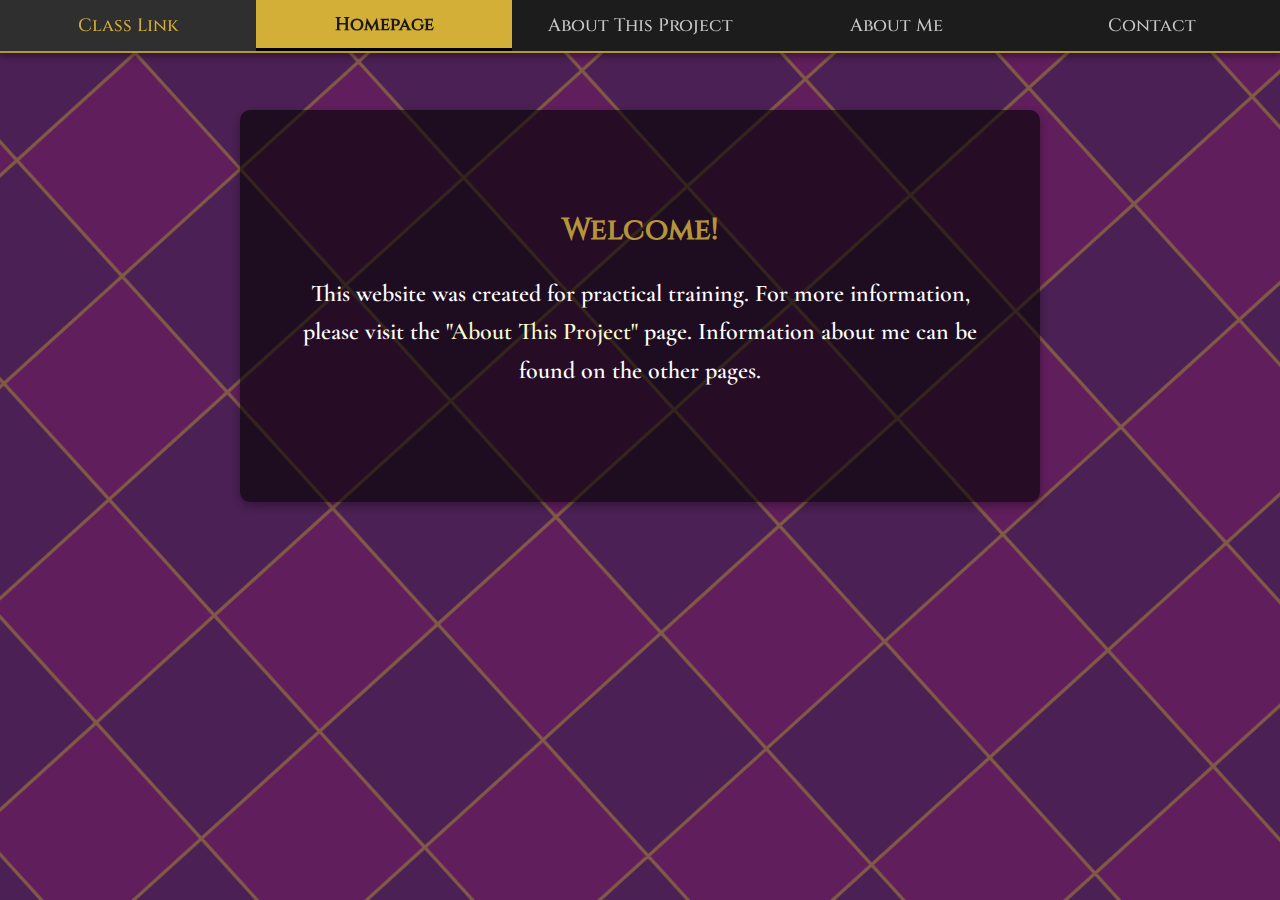
<file: index.html>
<!DOCTYPE html>
<html lang="de">
<head>
  <meta charset="UTF-8">
  <meta name="viewport" content="width=device-width, initial-scale=1.0">
  <title>Homepage</title>
    <link id="theme-link" rel="stylesheet" href="style.css">

</head>
<body>
<main class="card">
  <h2>Welcome!</h2>
    <p>This website was created for practical training. For more information, please visit the <a href="uberprojekt.html" style="text-decoration: none; color: lightgoldenrodyellow">"About This Project"</a> page. Information about me can be found on the other pages.</p>
</main>
<header>
   <nav>
    <a href="../index.html" class="nav-item">Class Link</a>
    <a href="index.html" class="active nav-item">Homepage</a>
    <a href="aboutthisproject.html" class="nav-item">About This Project</a>
    <a href="aboutme.html" class="nav-item">About Me</a>
    <a href="contact.html" class="nav-item">Contact</a>
   </nav>
</header>
</body>
</html>
</file>
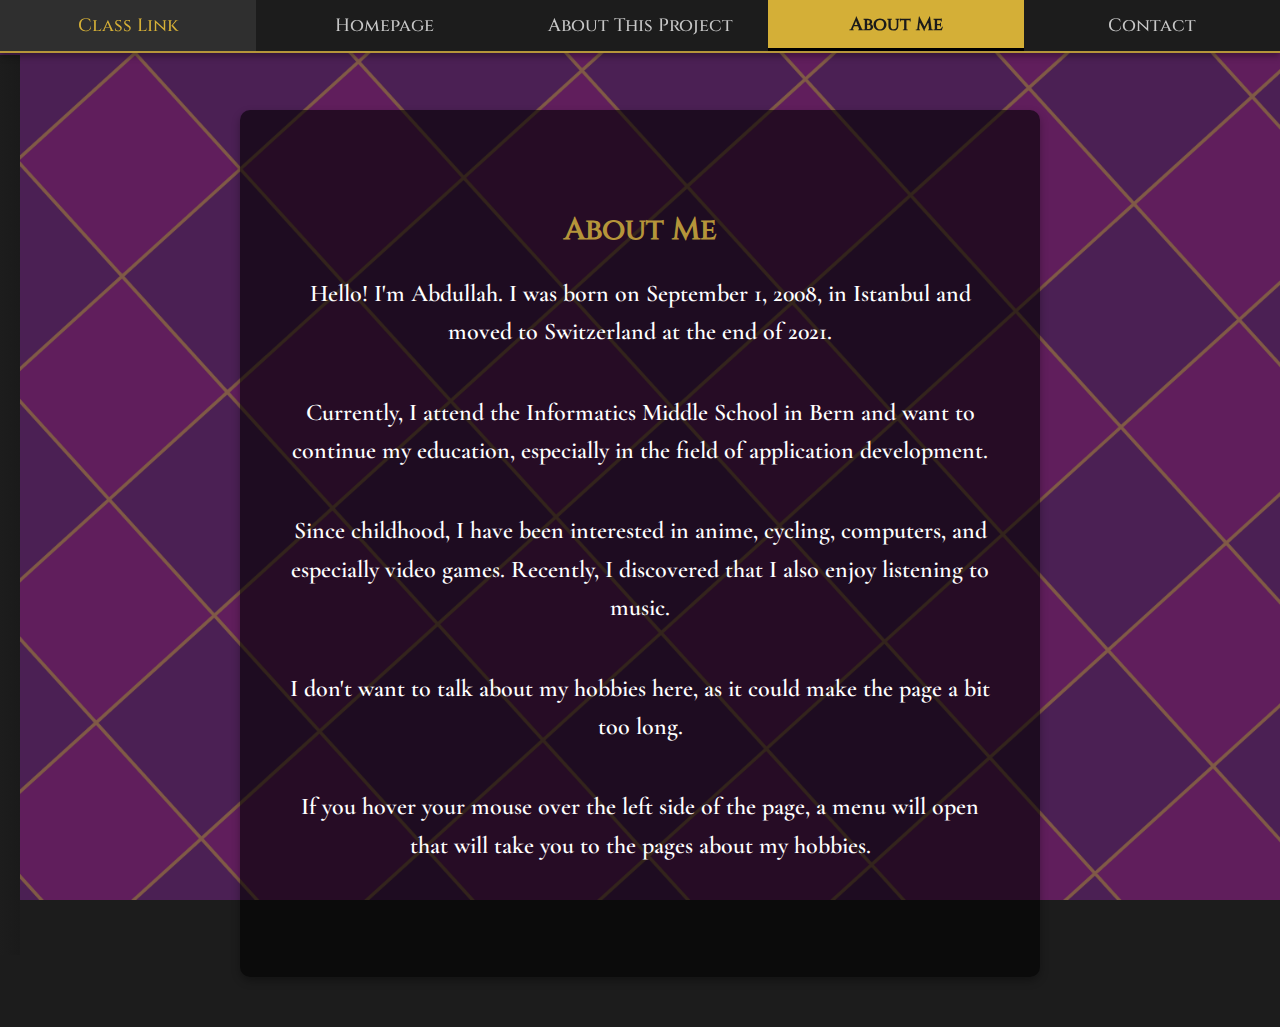
<file: aboutme.html>
<!DOCTYPE html>
<html lang="en">
<head>
    <meta charset="UTF-8">
    <meta name="viewport" content="width=device-width, initial-scale=1.0">
    <title>About Me</title>
    <link rel="stylesheet" href="style.css">
</head>
<body>

  <main class="card">
  <h2>About Me</h2>
    <p>Hello! I'm Abdullah. I was born on September 1, 2008, in Istanbul and moved to Switzerland at the end of 2021.</p>
      <br>
    <p>Currently, I attend the Informatics Middle School in Bern and want to continue my education, especially in the field of application development.</p>
      <br>
    <p>Since childhood, I have been interested in anime, cycling, computers, and especially video games. Recently, I discovered that I also enjoy listening to music.</p>
      <br>
    <p>I don't want to talk about my hobbies here, as it could make the page a bit too long.</p>
      <br>
    <p>If you hover your mouse over the left side of the page, a menu will open that will take you to the pages about my hobbies.</p>
</main>

   <nav>
    <a href="../index.html" class="nav-item">Class Link</a>
    <a href="index.html" class="nav-item">Homepage</a>
    <a href="aboutthisproject.html" class="nav-item">About This Project</a>
    <a href="aboutme.html" class="active nav-item">About Me</a>
    <a href="contact.html" class="nav-item">Contact</a>
   </nav>



    <div class="sidebar">
    <a href="um/anime.html">Anime</a>
    <a href="um/photos.html">Photos</a>
    <a href="um/tvserie.html">TV-Series</a>
    <a href="um/videospiele.html">Video Games</a>
  </div>

</body>
</html>
</file>
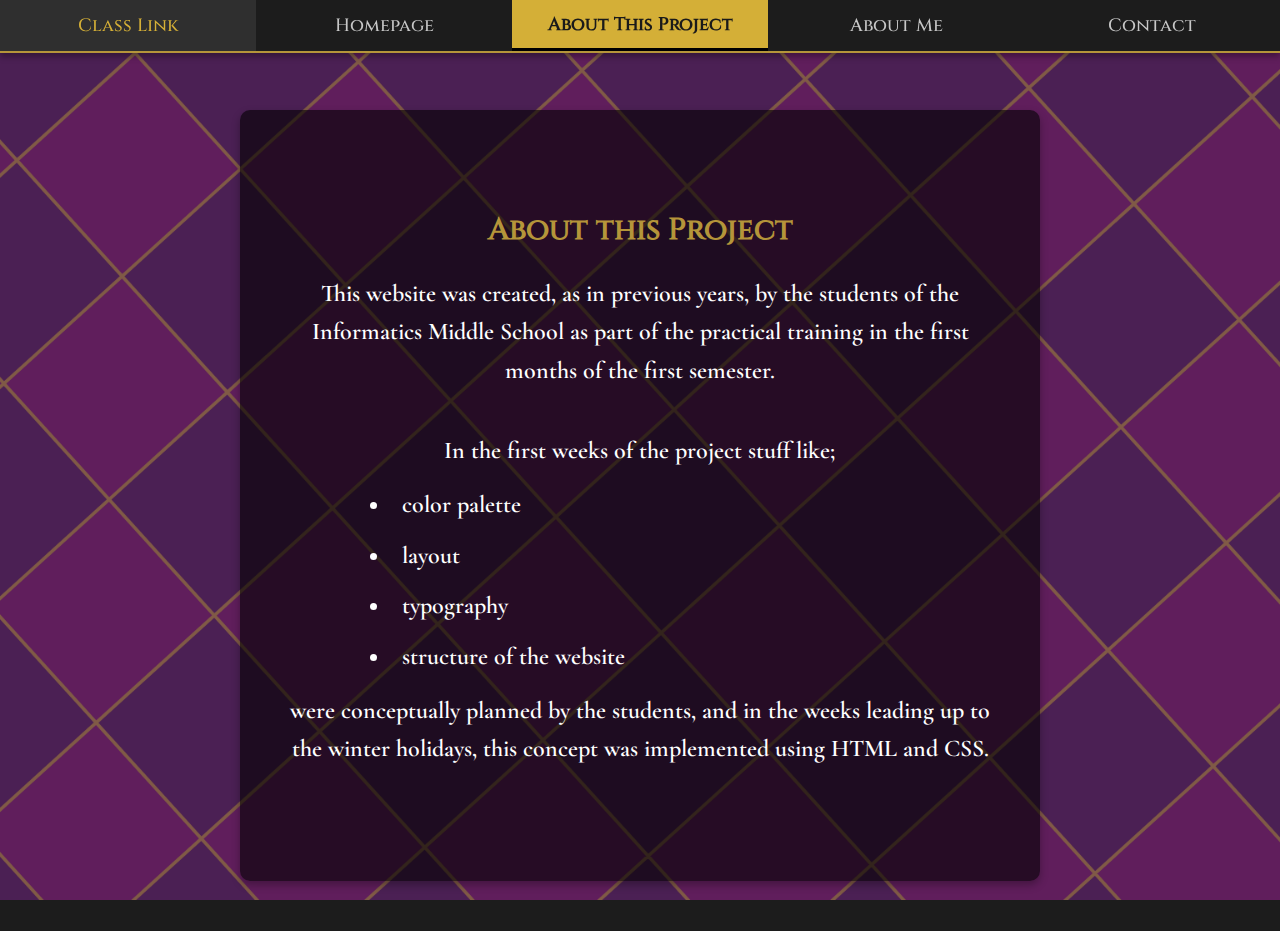
<file: aboutthisproject.html>
<!DOCTYPE html>
<html lang="en">
<head>
    <meta charset="UTF-8">
    <meta name="viewport" content="width=device-width, initial-scale=1.0">
    <title>About This Project</title>
    <link id="theme-link" rel="stylesheet" href="style.css">
</head>
<body>

   <main class="card">
    <h2>About this Project</h2>
    <p>This website was created, as in previous years, by the students of the Informatics Middle School as part of the practical training in the first months of the first semester.
    </p>
    <br>
    <p>In the first weeks of the project stuff like;
      <ul class="cm">
        <li>color palette</li>
        <li>layout</li>
        <li>typography</li>
        <li>structure of the website</li>
      </ul> 
      <p>were conceptually planned by the students, and in the weeks leading up to the winter holidays, this concept was implemented using HTML and CSS.</p>
   </main>

   <nav>
    <a href="../index.html" class="nav-item">Class Link</a>
    <a href="index.html" class="nav-item ">Homepage</a>
    <a href="aboutthisproject.html" class="active nav-item ">About This Project</a>
    <a href="aboutme.html" class="nav-item ">About Me</a>
    <a href="contact.html" class="nav-item ">Contact</a>
  </nav>

</body>
</html>
</file>
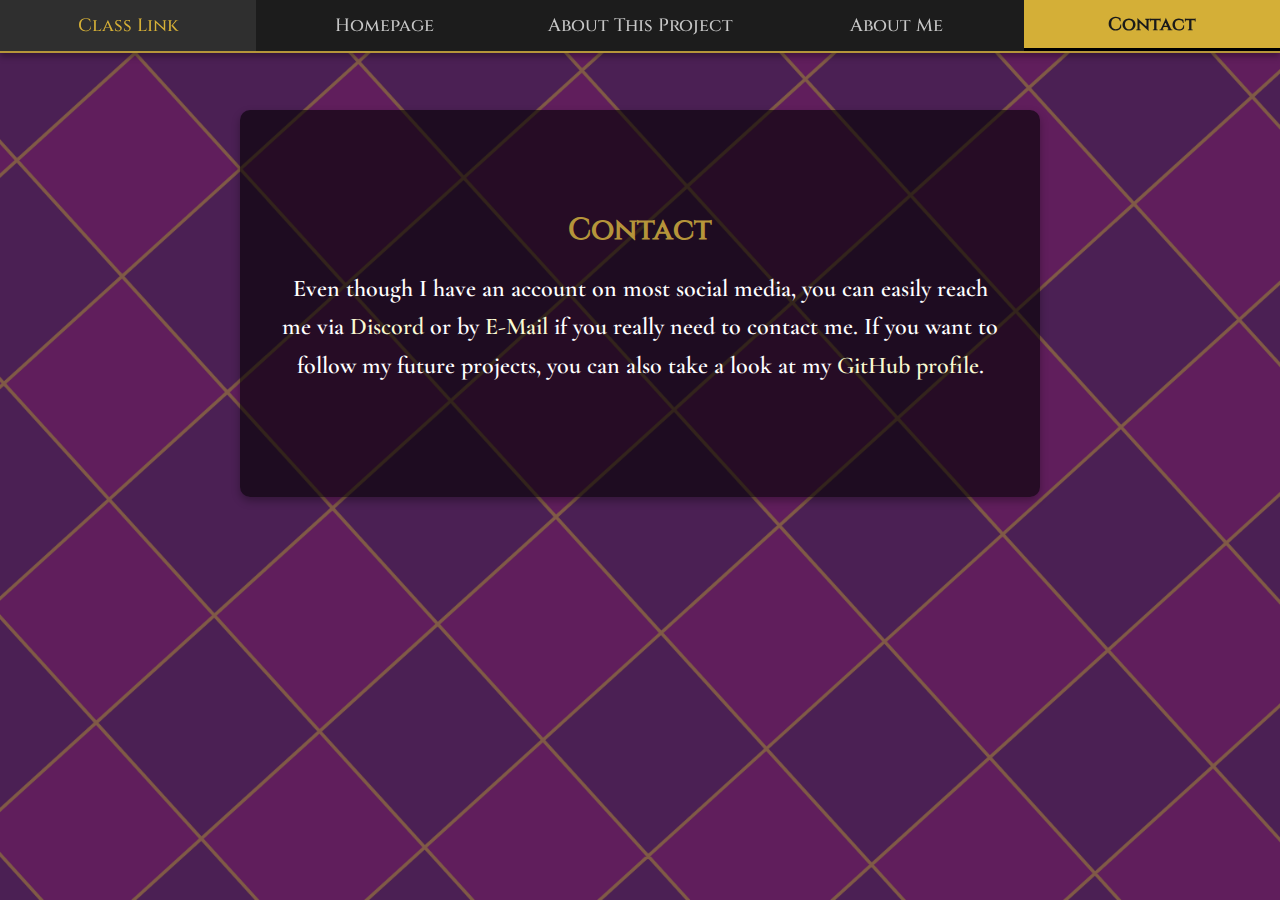
<file: contact.html>
<!DOCTYPE html>
<html lang="en">
<head>
    <meta charset="UTF-8">
    <meta name="viewport" content="width=device-width, initial-scale=1.0">
    <title>Contact</title>
    <link id="theme-link" rel="stylesheet" href="style.css">
</head>
<body>
    <main class="card">
     <h1>Contact</h1>
     <p>Even though I have an account on most social media, you can easily reach me via <a href="https://discord.gg/ba6VRYWA3Y" style="color: lightgoldenrodyellow; text-decoration: none;" target="_blank">Discord</a> or by <a href="mailto:sakar-abdullah@hotmail.com" style="color: lightgoldenrodyellow; text-decoration: none;">E-Mail</a> if you really need to contact me. If you want to follow my future projects, you can also take a look at my <a href="https://github.com/quxih" style="color: lightgoldenrodyellow; text-decoration: none;" target="_blank">GitHub profile</a>.</p>
    </main>
  
   <nav>
    <a href="../index.html" class="nav-item">Class Link</a>
    <a href="index.html" class="nav-item">Homepage</a>
    <a href="aboutthisproject.html" class="nav-item">About This Project</a>
    <a href="aboutme.html" class="nav-item">About Me</a>
    <a href="contact.html" class="active nav-item">Contact</a>
   </nav>

</body>
</html>
</file>
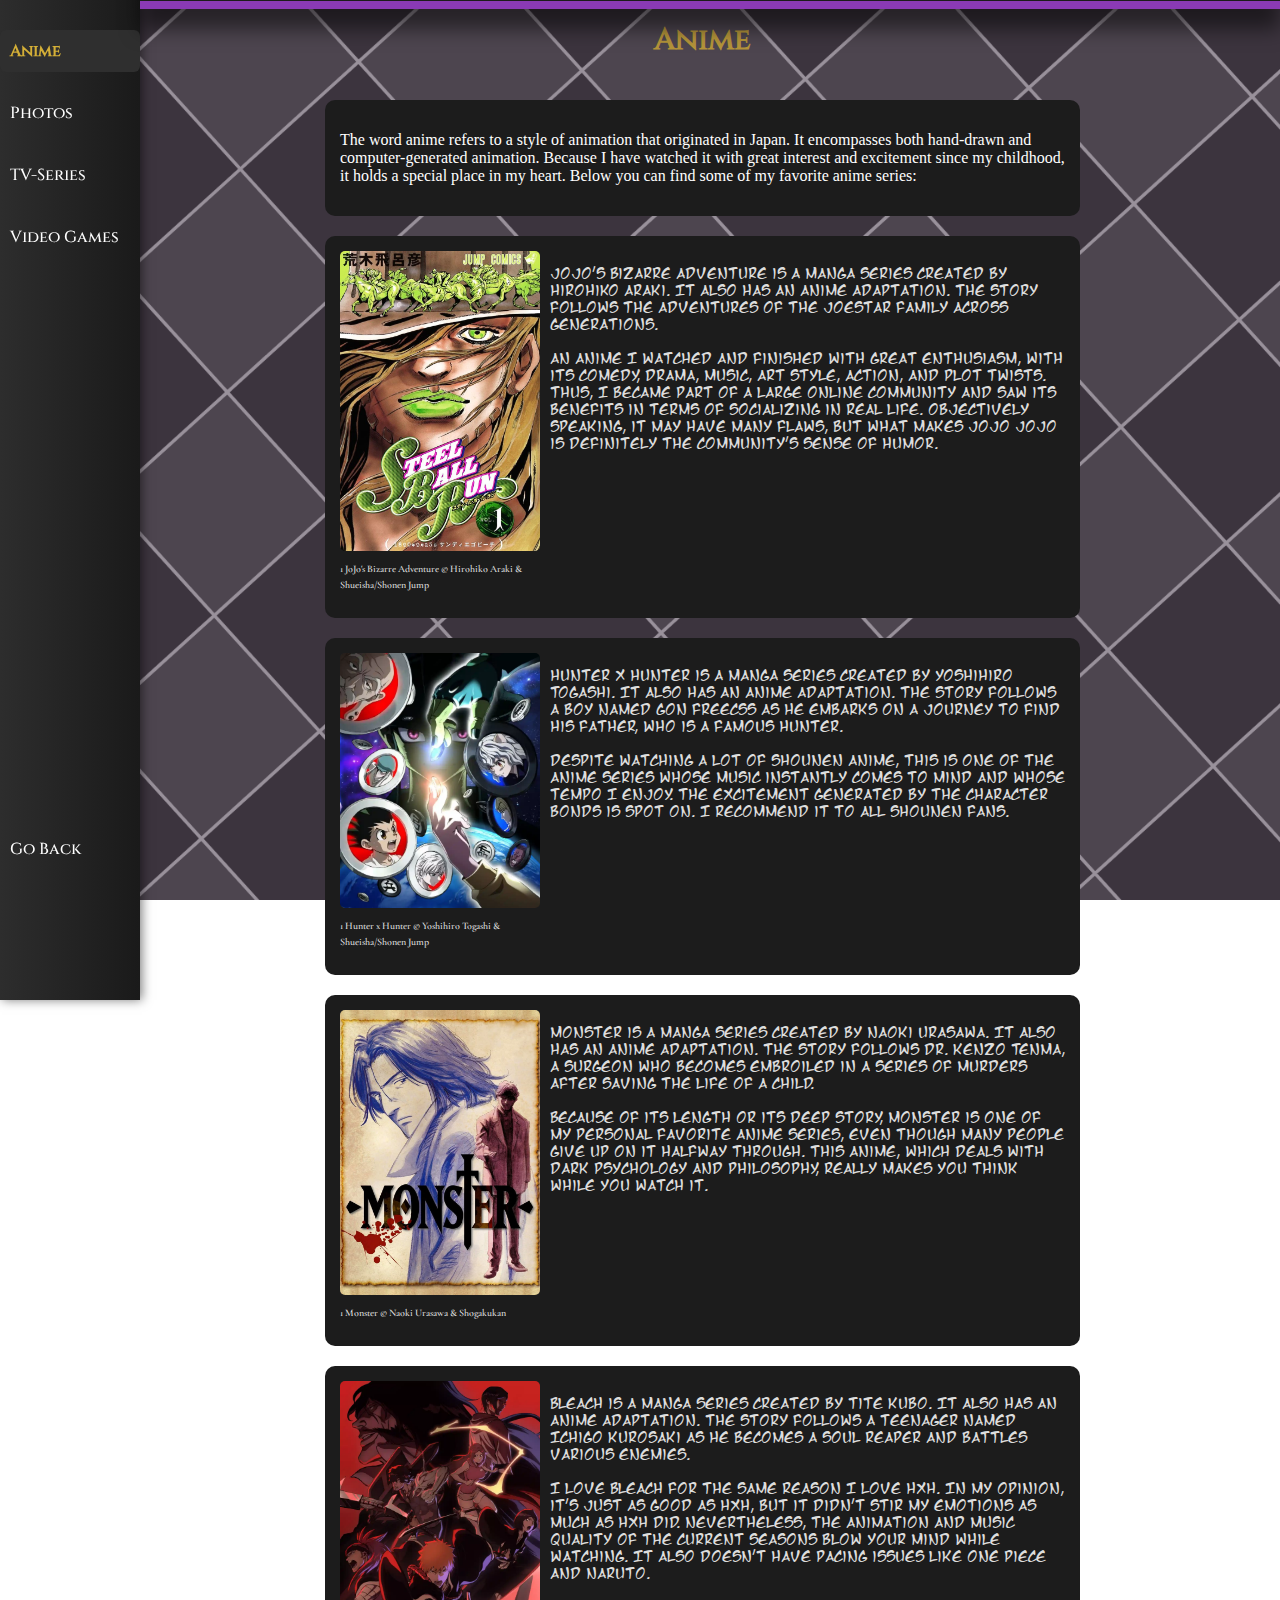
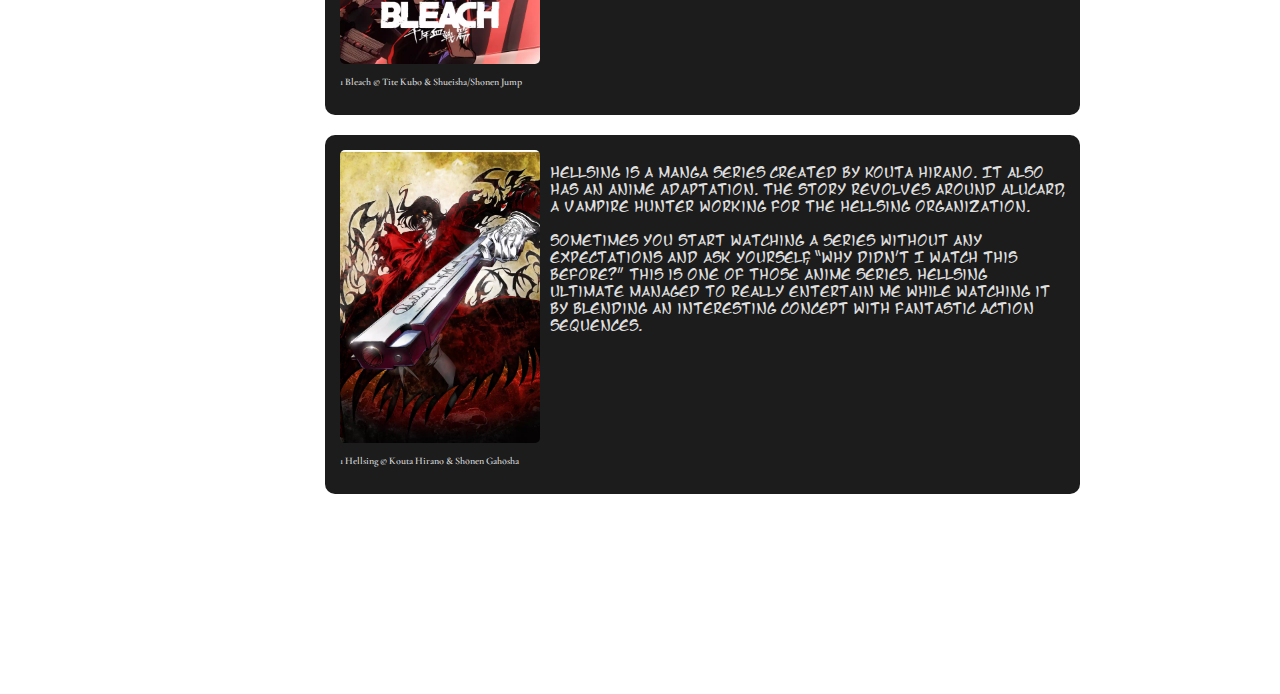
<file: um/anime.html>
<!DOCTYPE html>
<html lang="en">
<head>
  <meta charset="UTF-8">
  <meta name="viewport" content="width=device-width, initial-scale=1.0">
  <title>Anime</title>
  <link rel="stylesheet" href="styleum.css">
    <style>
      body {
        background-image: url('kgbg2.png');
        background-size: cover;
        background-position: center;
        background-repeat: no-repeat;
        background-attachment: fixed;
      }
    </style>
</head>
<body>

  <div class="navbar">
    <a href="anime.html"  class="active" >Anime</a>
    <a href="photos.html">Photos</a>
    <a href="tvserie.html">TV-Series</a>
    <a href="videospiele.html">Video Games</a>
    <a href="../aboutme.html" class="zuruck">Go Back</a>
  </div>

  <div class="top-navbar">
    <a href="klasselink" >Class Link</a>
    <a href="../index.html">Homepage</a>
    <a href="../aboutthisproject.html">About This Project</a>
    <a href="../aboutme.html">About Me</a>
    <a href="../contact.html">Contact</a>
  </div>

 <div class="content">
  
    <h1>Anime</h1>
    
    <div class="item">
    <p>The word anime refers to a style of animation that originated in Japan. It encompasses both hand-drawn and computer-generated animation. Because I have watched it with great interest and excitement since my childhood, it holds a special place in my heart. Below you can find some of my favorite anime series:</p>
    </div>
 
    <div class="item anime">
    <div class="imagebox">
    <img class="image" src="pics/anime/sbr.png" alt="JoJo's Bizarre Adventure" style="width:200px; height: 300px; max-width:400px;">
    <p class="quelle"> 1  JoJo's Bizarre Adventure © Hirohiko Araki & Shueisha/Shonen Jump</p>
    </div>

    <p> JoJo's Bizarre Adventure is a manga series created by Hirohiko Araki. It also has an anime adaptation. The story follows the adventures of the Joestar family across generations. <br> <br> An anime I watched and finished with great enthusiasm, with its comedy, drama, music, art style, action, and plot twists. Thus, I became part of a large online community and saw its benefits in terms of socializing in real life. Objectively speaking, it may have many flaws, but what makes JoJo JoJo is definitely the community's sense of humor.</p>
  </div>
  
    <div class="item anime">
     <div class="imagebox">
    <img class="image" src="pics/anime/hxhca.webp" alt="Hunter x Hunter" style="width:200px; max-width:400px;">
    <p class="quelle"> 1  Hunter x Hunter © Yoshihiro Togashi & Shueisha/Shonen Jump</p>
    </div> 
    <p> Hunter x Hunter is a manga series created by Yoshihiro Togashi. It also has an anime adaptation. The story follows a boy named Gon Freecss as he embarks on a journey to find his father, who is a famous Hunter. <br><br> Despite watching a lot of shounen anime, this is one of the anime series whose music instantly comes to mind and whose tempo I enjoy. The excitement generated by the character bonds is spot on. I recommend it to all shounen fans.</p>
  </div>

    <div class="item anime">
     <div class="imagebox">
    <img class="image" src="pics/anime/monster.png" alt="Monster" style="width:200px; max-width:400px;">
    <p class="quelle"> 1  Monster © Naoki Urasawa & Shogakukan</p>
    </div> 
    <p> Monster is a manga series created by Naoki Urasawa. It also has an anime adaptation. The story follows Dr. Kenzo Tenma, a surgeon who becomes embroiled in a series of murders after saving the life of a child. <br><br> Because of its length or its deep story, Monster is one of my personal favorite anime series, even though many people give up on it halfway through. This anime, which deals with dark psychology and philosophy, really makes you think while you watch it.</p>
  </div>

    <div class="item anime">
     <div class="imagebox">
    <img class="image" src="pics/anime/bleach.webp" alt="Bleach" style="width:200px; max-width:400px;">
    <p class="quelle"> 1  Bleach © Tite Kubo & Shueisha/Shonen Jump</p>
    </div> 
    <p> Bleach is a manga series created by Tite Kubo. It also has an anime adaptation. The story follows a teenager named Ichigo Kurosaki as he becomes a Soul Reaper and battles various enemies. <br><br> I love Bleach for the same reason I love HxH. In my opinion, it's just as good as HxH, but it didn't stir my emotions as much as HxH did. Nevertheless, the animation and music quality of the current seasons blow your mind while watching. It also doesn't have pacing issues like One Piece and Naruto.</p>
  </div>

    <div class="item anime">
     <div class="imagebox">
    <img class="image" src="pics/anime/hellsing.webp" alt="Hellsing" style="width:200px; max-width:400px;">
    <p class="quelle"> 1  Hellsing © Kouta Hirano & Shōnen Gahōsha</p>
    </div> 
    <p> Hellsing is a manga series created by Kouta Hirano. It also has an anime adaptation. The story revolves around Alucard, a vampire hunter working for the Hellsing Organization. <br><br> Sometimes you start watching a series without any expectations and ask yourself, “Why didn't I watch this before?” This is one of those anime series. Hellsing Ultimate managed to really entertain me while watching it by blending an interesting concept with fantastic action sequences. </p>
  </div>

 </div>
</div>

</body>
</html>
</file>
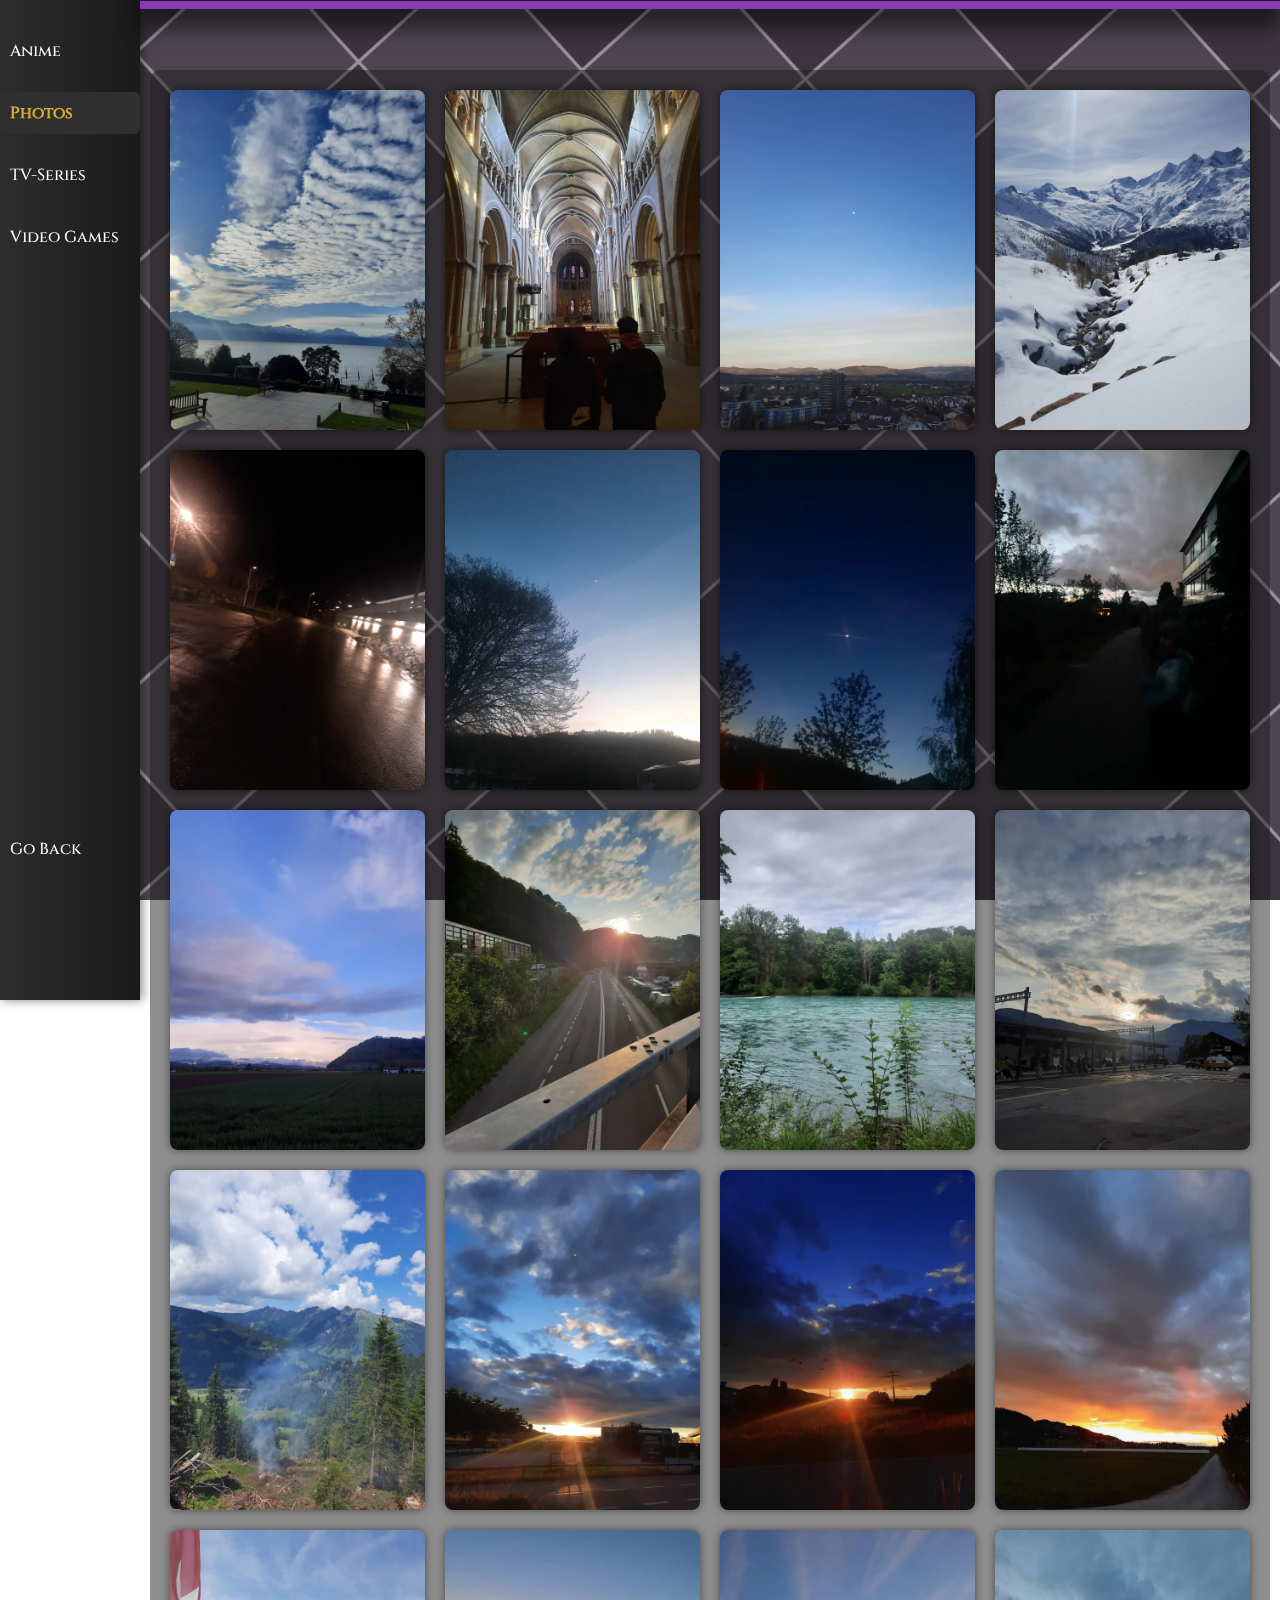
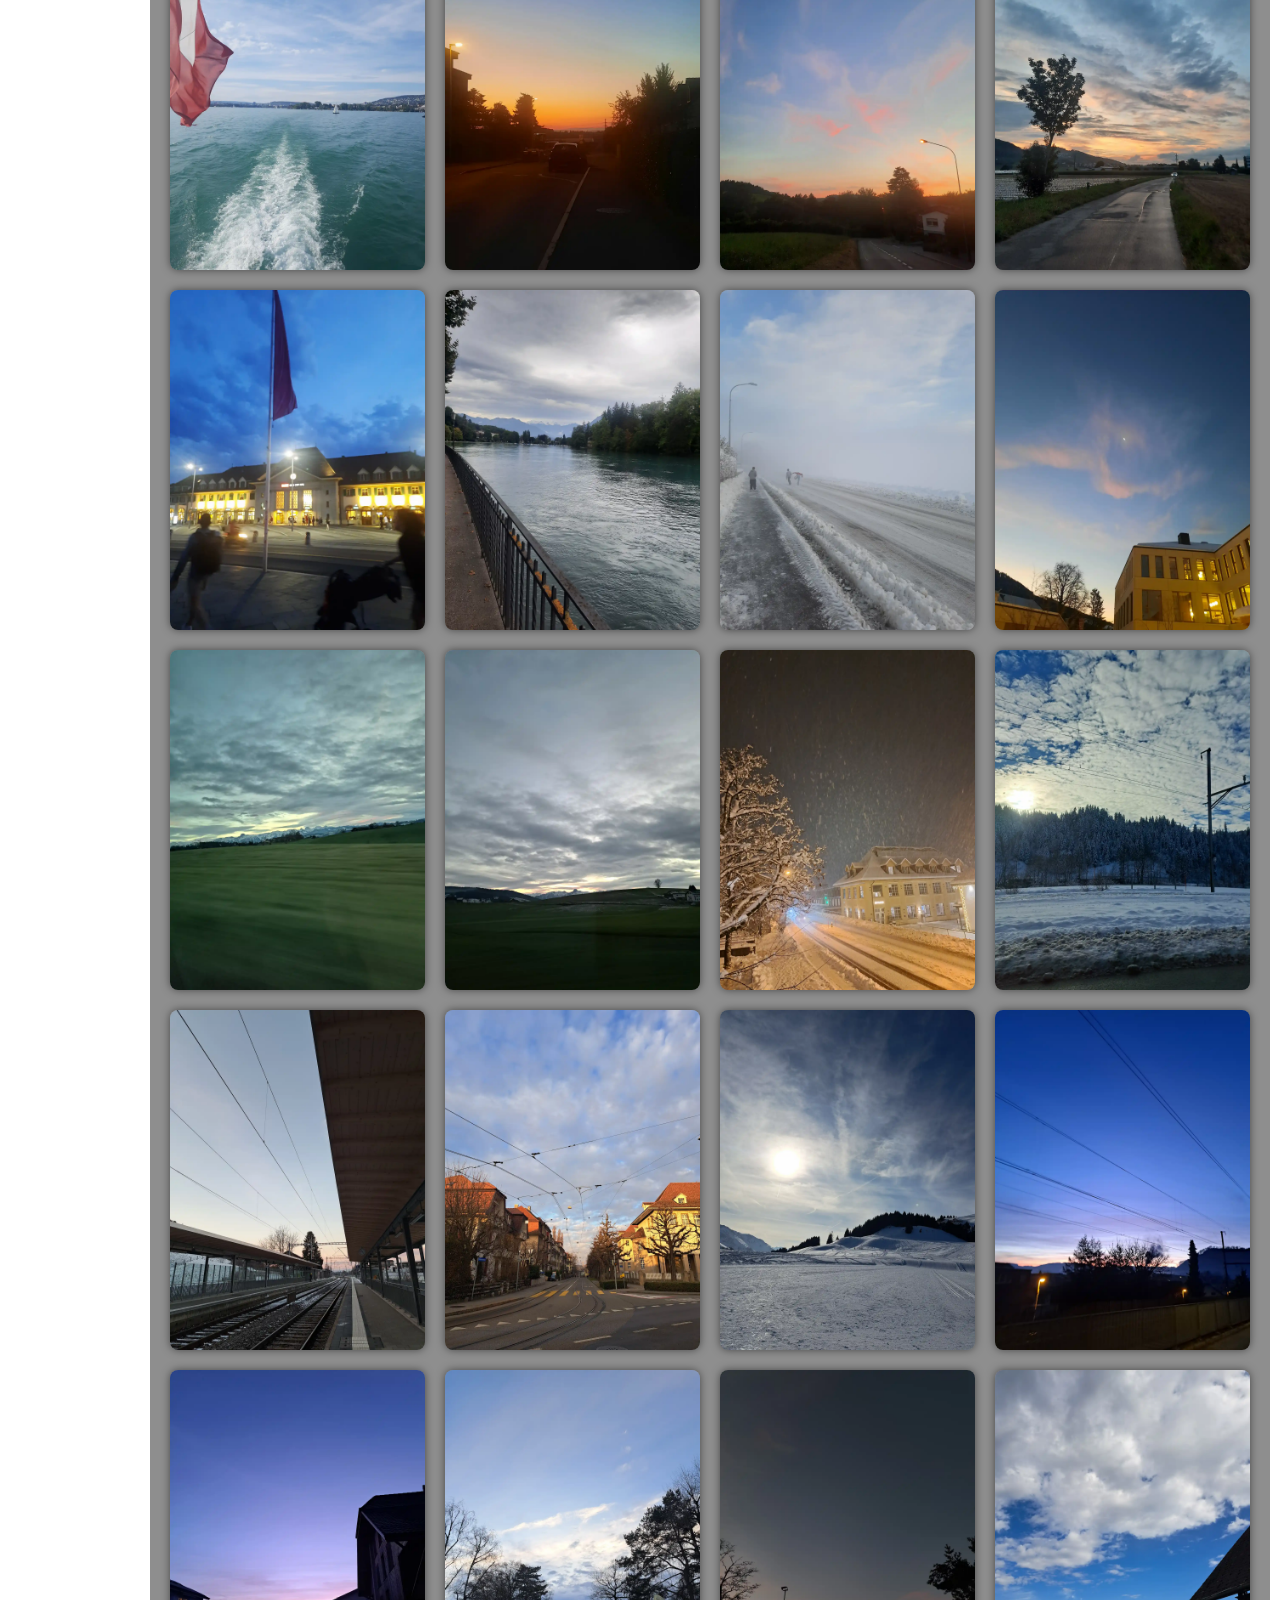
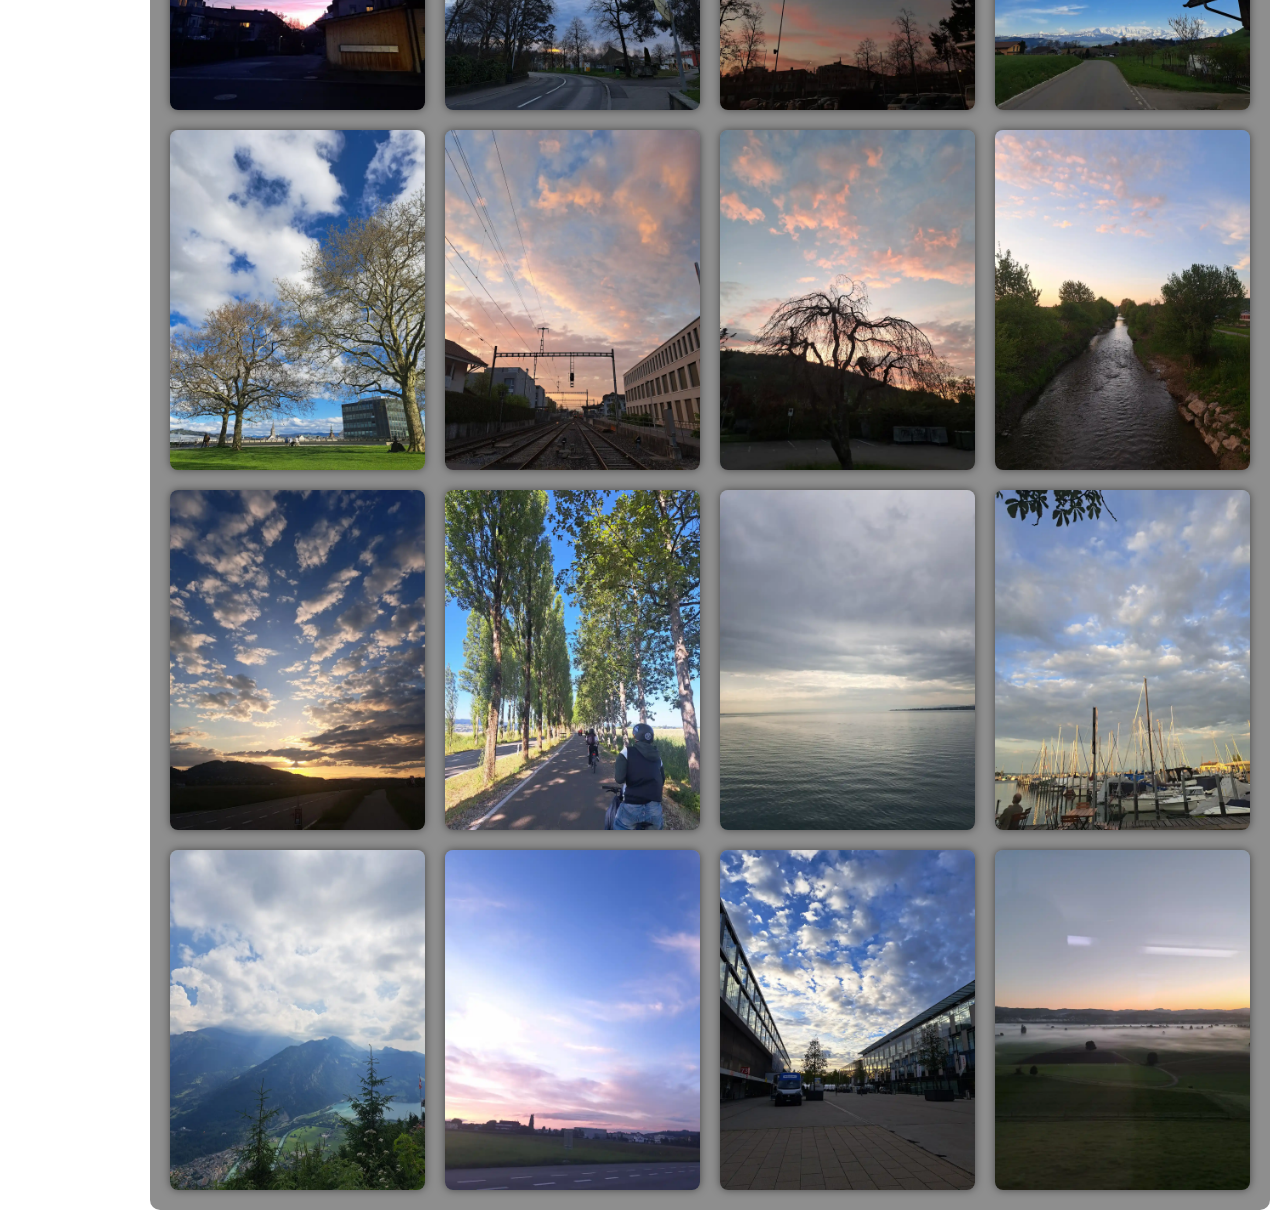
<file: um/photos.html>
<!DOCTYPE html>
<html lang="en">
<head>
    <meta charset="UTF-8">
    <meta name="viewport" content="width=device-width, initial-scale=1.0">
    <title>Photos</title>
    <link rel="stylesheet" href="styleum.css">
    <style>
      body {
  background-image: url('kgbg2.png');
  background-size: cover;
  background-position: center;
  background-repeat: no-repeat;
  background-attachment: fixed;
    }
    </style>

</head>
<body>

  <div class="navbar">
    <a href="anime.html">Anime</a>
    <a href="photos.html" class="active">Photos</a>
    <a href="tvserie.html">TV-Series</a>
    <a href="videospiele.html">Video Games</a>
    <a href="../aboutme.html" class="zuruck">Go Back</a>
  </div>

  <div class="top-navbar">
    <a href="klasselink" >Class Link</a>
    <a href="../index.html">Homepage</a>
    <a href="../aboutthisproject.html">About This Project</a>
    <a href="../aboutme.html">About Me</a>
    <a href="../contact.html">Contact</a>
  </div>

<div class="photo-gallery">
  <img src="pics/photos/3.webp" alt="photo 3">
  <img src="pics/photos/4.webp" alt="photo 4">
  <img src="pics/photos/6.webp" alt="photo 6">
  <img src="pics/photos/8.webp" alt="photo 8">
  <img src="pics/photos/9.webp" alt="photo 9">
  <img src="pics/photos/10.webp" alt="photo 10">
  <img src="pics/photos/11.webp" alt="photo 11">
  <img src="pics/photos/13.webp" alt="photo 13">
  <img src="pics/photos/14.webp" alt="photo 14">
  <img src="pics/photos/15.webp" alt="photo 15">
  <img src="pics/photos/16.webp" alt="photo 16">
  <img src="pics/photos/17.webp" alt="photo 17">
  <img src="pics/photos/18.webp" alt="photo 18">
  <img src="pics/photos/19.webp" alt="photo 19">
  <img src="pics/photos/20.webp" alt="photo 20">
  <img src="pics/photos/21.webp" alt="photo 21">
  <img src="pics/photos/22.webp" alt="photo 22">
  <img src="pics/photos/23.webp" alt="photo 23">
  <img src="pics/photos/24.webp" alt="photo 24">
  <img src="pics/photos/25.webp" alt="photo 25">
  <img src="pics/photos/26.webp" alt="photo 26">
  <img src="pics/photos/27.webp" alt="photo 27">
  <img src="pics/photos/28.webp" alt="photo 28">
  <img src="pics/photos/29.webp" alt="photo 29">
  <img src="pics/photos/30.webp" alt="photo 30">
  <img src="pics/photos/31.webp" alt="photo 31">
  <img src="pics/photos/32.webp" alt="photo 32">
  <img src="pics/photos/33.webp" alt="photo 33">
  <img src="pics/photos/34.webp" alt="photo 34">
  <img src="pics/photos/35.webp" alt="photo 35">
  <img src="pics/photos/36.webp" alt="photo 36">
  <img src="pics/photos/37.webp" alt="photo 37">
  <img src="pics/photos/38.webp" alt="photo 38">
  <img src="pics/photos/39.webp" alt="photo 39">
  <img src="pics/photos/40.webp" alt="photo 40">
  <img src="pics/photos/41.webp" alt="photo 41">
  <img src="pics/photos/42.webp" alt="photo 42">
  <img src="pics/photos/43.webp" alt="photo 43">
  <img src="pics/photos/44.webp" alt="photo 44">
  <img src="pics/photos/45.webp" alt="photo 45">
  <img src="pics/photos/46.webp" alt="photo 46">
  <img src="pics/photos/47.webp" alt="photo 47">
  <img src="pics/photos/48.webp" alt="photo 48">
  <img src="pics/photos/49.webp" alt="photo 49">
  <img src="pics/photos/50.webp" alt="photo 50">
  <img src="pics/photos/51.webp" alt="photo 51">
  <img src="pics/photos/52.webp" alt="photo 52">
  <img src="pics/photos/53.webp" alt="photo 53">
</div>


</body>
</html>
</file>
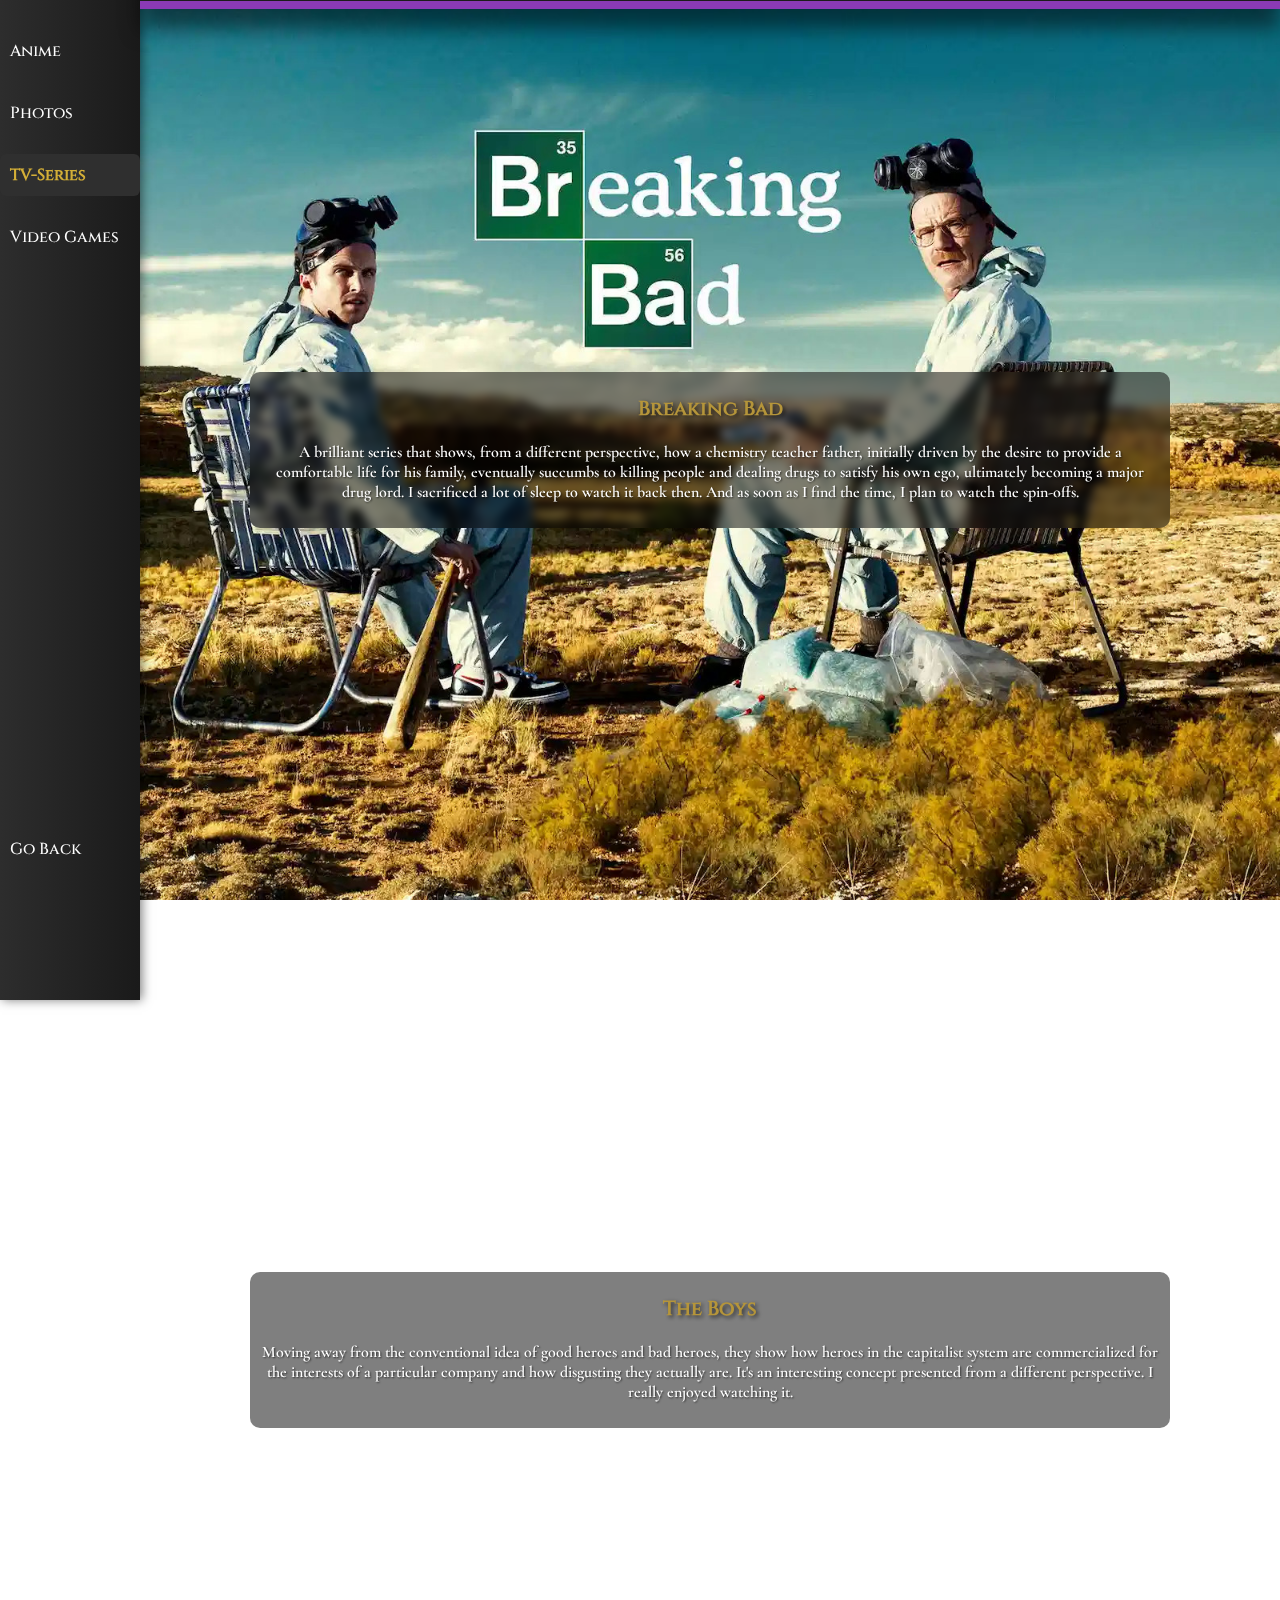
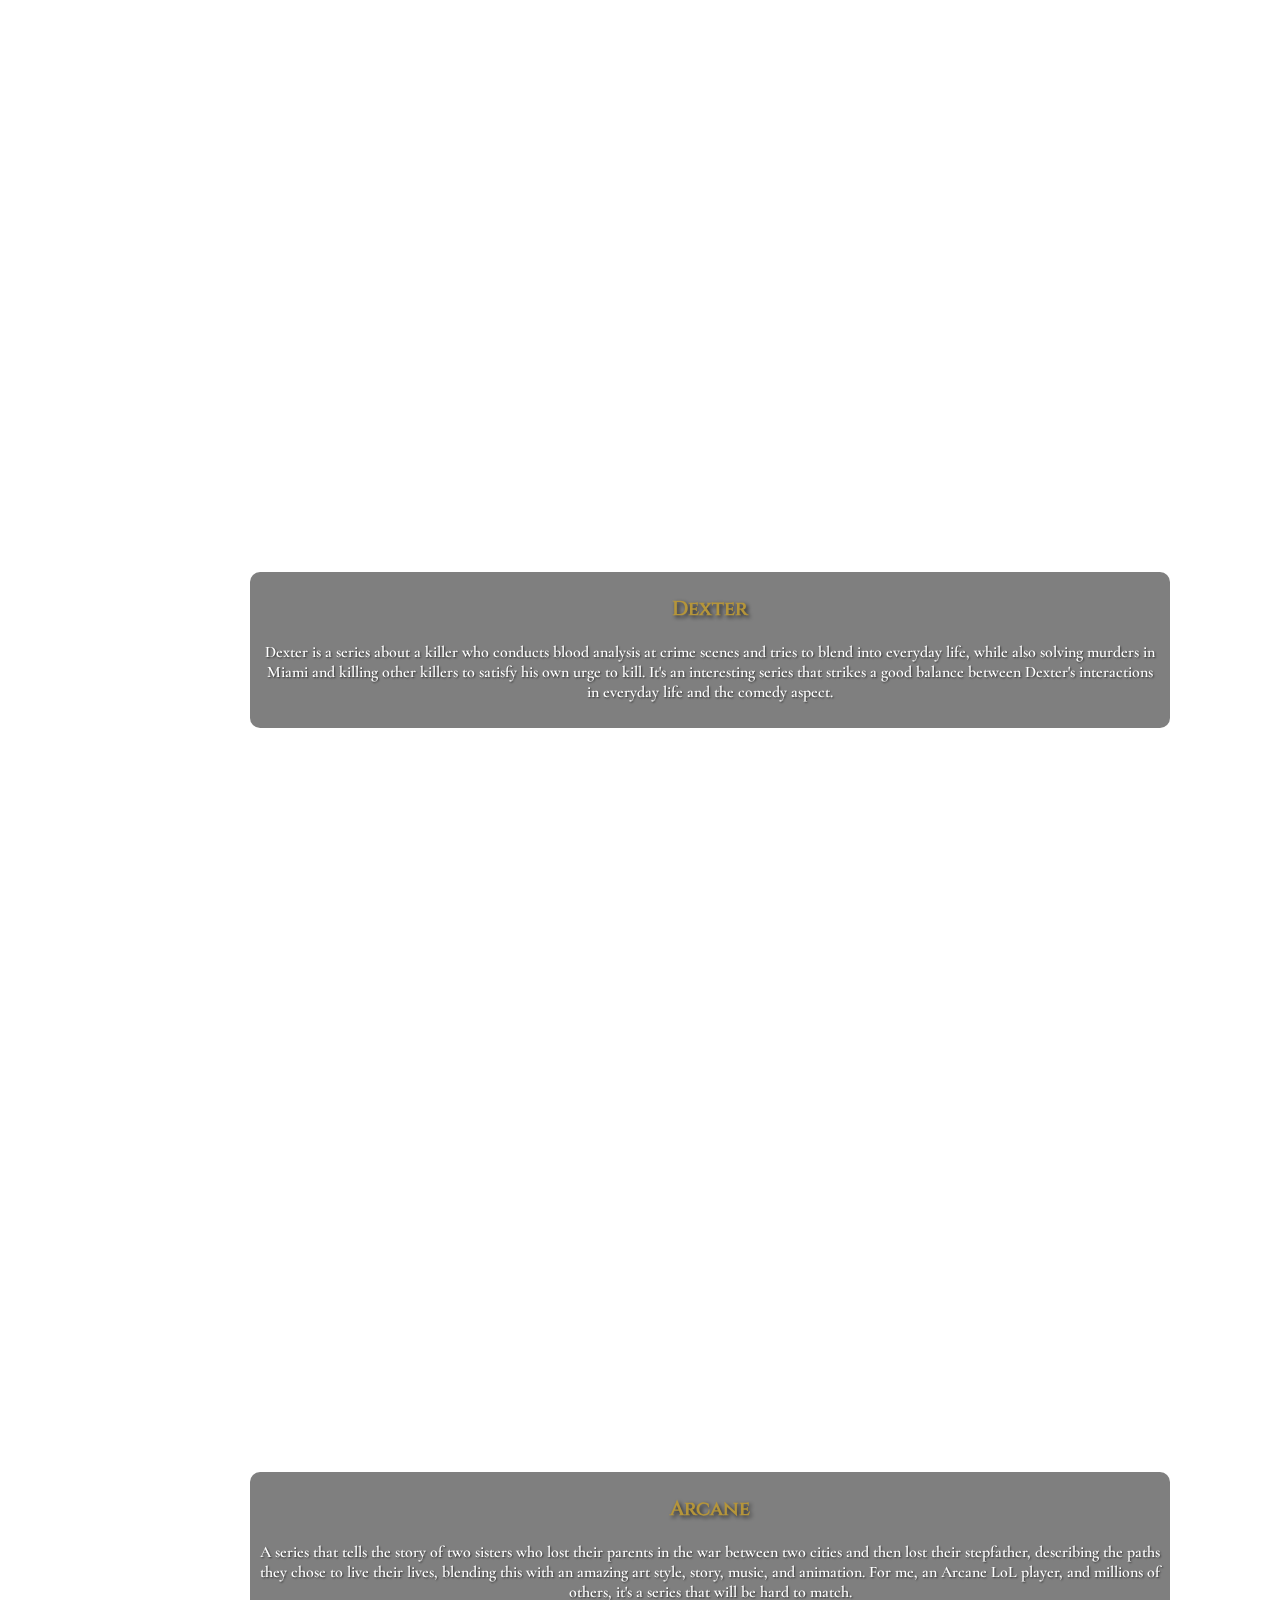
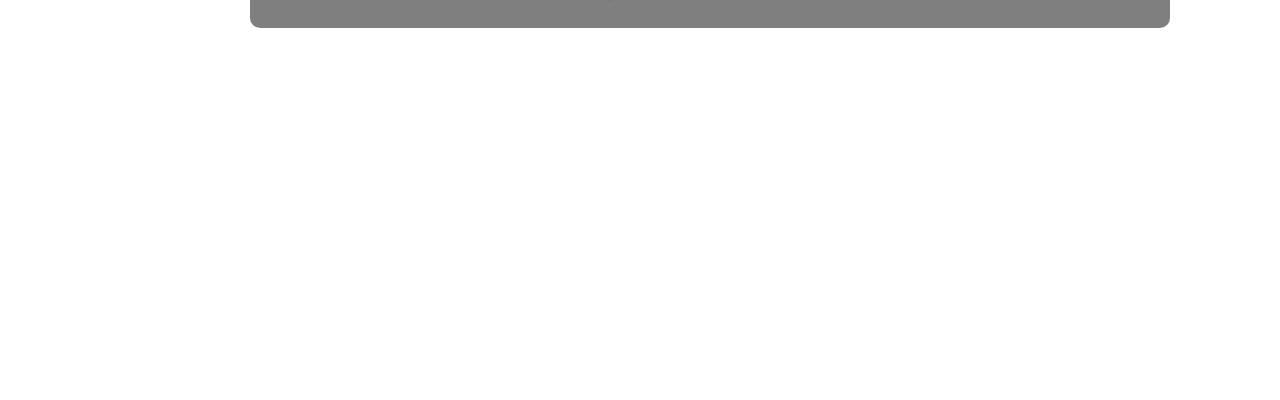
<file: um/tvserie.html>
<!DOCTYPE html>
<html lang="en">
<head>
    <meta charset="UTF-8">
    <meta name="viewport" content="width=device-width, initial-scale=1.0">
    <title>TV-Serie</title>
    <link rel="stylesheet" href="styleum.css">
</head>
<body>
  <div class="navbar">
    <a href="anime.html">Anime</a>
    <a href="photos.html">Photos</a>
    <a href="tvserie.html" class="active">TV-Series</a>
    <a href="videospiele.html">Video Games</a>
    <a href="../aboutme.html" class="zuruck">Go Back</a>
  </div>

  <div class="top-navbar">
    <a href="klasselink" >Class Link</a>
    <a href="../index.html">Homepage</a>
    <a href="../aboutthisproject.html">About This Project</a>
    <a href="../aboutme.html">About Me</a>
    <a href="../contact.html">Contact</a>
  </div>
  <body class="parallax-page">
    <section class="section section1">
        <div class="parallax-content">
            <h1>Breaking Bad</h1>
            <p>A brilliant series that shows, from a different perspective, how a chemistry teacher father, initially driven by the desire to provide a comfortable life for his family, eventually succumbs to killing people and dealing drugs to satisfy his own ego, ultimately becoming a major drug lord. I sacrificed a lot of sleep to watch it back then. And as soon as I find the time, I plan to watch the spin-offs.</p>
        </div>
    </section>

    <section class="section section2">
        <div class="parallax-content">
            <h1>The Boys</h1>
            <p>Moving away from the conventional idea of good heroes and bad heroes, they show how heroes in the capitalist system are commercialized for the interests of a particular company and how disgusting they actually are. It's an interesting concept presented from a different perspective. I really enjoyed watching it.</p>
        </div>
    </section>

    <section class="section section3">
        <div class="parallax-content">
            <h1>Dexter</h1>
            <p>Dexter is a series about a killer who conducts blood analysis at crime scenes and tries to blend into everyday life, while also solving murders in Miami and killing other killers to satisfy his own urge to kill. It's an interesting series that strikes a good balance between Dexter's interactions in everyday life and the comedy aspect.</p>
        </div>
    </section>

    <section class="section section4">
        <div class="parallax-content">
            <h1>Arcane</h1>
            <p>A series that tells the story of two sisters who lost their parents in the war between two cities and then lost their stepfather, describing the paths they chose to live their lives, blending this with an amazing art style, story, music, and animation. For me, an Arcane LoL player, and millions of others, it's a series that will be hard to match.</p>
        </div>
    </section>
</body>
</html>
</file>
<file: style.css>
* {
  -webkit-box-sizing: border-box;
  -moz-box-sizing: border-box;
  box-sizing: border-box;
}

@font-face { 
  font-family: 'Cinzel'; 
  src: url('./fonts/Cinzel-Medium.ttf') format('truetype'); 
  font-weight: normal; 
  font-style: normal; 
}

@font-face {
   font-family: 'Cormorant'; 
   src: url('./fonts/CormorantGaramond-SemiBold.ttf') format('truetype'); 
   font-weight: normal; 
   font-style: italic; 
  }

body {
  margin: 0;
  padding: 0;
  padding-top: 60px; 
  text-align: center; 
  background-color: #1c1c1c; 
  background-image: url('kqbg.png');
  -webkit-background-size: cover;
  -moz-background-size: cover;
  -o-background-size: cover;
  background-size: cover;
  background-position: center;
  background-repeat: no-repeat;
  background-attachment: fixed;
  color: #fff;
}

.card {
  padding: 100px 40px;
  width: 90%; 
  max-width: 800px;
  margin: 50px auto; 
  text-align: left; 
  display: block; 
  position: relative; 
  background-color: #000; 
  background-color: rgba(0, 0, 0, 0.6);
  -webkit-border-radius: 10px;
  -moz-border-radius: 10px;
  border-radius: 10px;
  -webkit-box-shadow: 0 4px 8px rgba(0,0,0,0.3);
  -moz-box-shadow: 0 4px 8px rgba(0,0,0,0.3);
  box-shadow: 0 4px 8px rgba(0,0,0,0.3);
}

h1, h2, h3 {
  color: #b5953a;
  font-family: 'Cinzel', Arial, Helvetica, sans-serif;
  text-align: center; 
  font-size: 30px;
  margin-top: 0;
}

p {
  font-family: 'Cormorant', 'Times New Roman', serif;
  font-weight: 500; 
  font-style: normal;
  font-size: 24px;
  margin: 12px 0;
  text-align: center;
  line-height: 1.6;
}

.cm li {
  font-family: 'Cormorant', 'Times New Roman', serif;
  font-weight: 500; 
  font-style: normal;
  font-size: 24px;
  margin: 12px 0;
  text-align: left;
  line-height: 1.6;
  padding-left: 50px; 
  list-style-position: inside; 
}

nav {
  display: -webkit-box;
  display: -ms-flexbox;
  display: flex;
  position: fixed;
  top: 0;
  left: 0;
  width: 100%;
  height: 53px;
  background-color: #1c1c1c;
  font-family: 'Cinzel', Arial, sans-serif;
  z-index: 1000;
  -webkit-box-shadow: 0 4px 6px rgba(0,0,0,0.3);
  box-shadow: 0 4px 6px rgba(0,0,0,0.3);
  border-bottom: 2px solid #b5953a;
  
  margin: 0;
  padding: 0;
}

nav a {
  font-family: 'Cinzel', Arial, Helvetica, sans-serif;
  -webkit-box-flex: 1; -ms-flex: 1; flex: 1;
  display: -webkit-box; display: -ms-flexbox; display: flex;
  -webkit-box-pack: center; -ms-flex-pack: center; justify-content: center;
  -webkit-box-align: center; -ms-flex-align: center; align-items: center;
  text-decoration: none;
  color: #c7c7c7;
  font-size: 18px;
  -webkit-transition: all 0.3s; transition: all 0.3s;
  position: relative;
  height: 100%; 
}

nav a:hover { background-color: #2f2f2f; color: #d4af37; }

nav a.active {
  background-color: #d4af37;
  color: #1a1a1a;
  font-weight: bold;
  border-bottom: 3px solid #000000;
}

.sidebar {
  position: fixed;
  top: 55px;                
  left: -120px;            
  width: 140px;
  height: 100%;
  background: #2d2d2d;
  background: linear-gradient(90deg, #2d2d2d, #1a1a1a);
  display: -webkit-box; display: -ms-flexbox; display: flex;
  -webkit-box-orient: vertical; -webkit-box-direction: normal; -ms-flex-direction: column; flex-direction: column;
  -webkit-box-align: center; -ms-flex-align: center; align-items: center;
  padding-top: 20px;
  -webkit-transition: left 0.3s; transition: left 0.3s;    
  z-index: 999;
}
.sidebar:hover { left: 0; }
.sidebar a {
  width: 50px; margin: 10px 0; padding: 10px; color: white; text-decoration: none; text-align: left;
  -webkit-border-radius: 6px; border-radius: 6px;
  -webkit-transition: width 0.3s, padding 0.3s, background-color 0.3s; transition: width 0.3s, padding 0.3s, background-color 0.3s;
}
.sidebar:hover a { width: 120px; padding-left: 10px; }
.sidebar a:hover { background-color: #2f2f2f; color: #d4af37; }
.sidebar a.active { background-color: #d4af37; color: #1a1a1a; font-weight: bold; }
</file>
<file: um/styleum.css>
@font-face {
  font-family: 'Cinzel';
  src: url('../fonts/Cinzel-Medium.ttf') format('truetype');
  font-weight: normal;
  font-style: normal;
}

@font-face {
  font-family: 'Cormorant';
  src: url('../fonts/CormorantGaramond-SemiBold.ttf') format('truetype');
  font-weight: normal;
  font-style: italic;
}

@font-face {
  font-family: 'beaufort';
  src: url('../fonts/beau.ttf') format('truetype');
}

@font-face {
  font-family: 'birdsofparadise';
  src: url('../fonts/Birds of Paradise.ttf') format('truetype');
}

@font-face {
  font-family: 'caslonantique';
  src: url('../fonts/CaslonAntique.ttf') format('truetype');
  src: url('../fonts/CaslonAntiqueItalic.ttf') format('truetype');
}

@font-face {
  font-family: 'minecrafttitle';
  src: url('../fonts/Minecrafter-MA3dw.ttf') format('truetype');
}

@font-face {
  font-family: 'minecrafttext';
  src: url('../fonts/MinecraftRegular-Bmg3.otf') format('opentype');
}

@font-face {
  font-family: 'morpheus';
  src: url('../fonts/MORPHEUS.ttf') format('truetype');
}

@font-face {
  font-family: 'reactor7';
  src: url('../fonts/Reactor7.otf') format('opentype');
}

@font-face {
  font-family: 'spiegel';
  src: url('../fonts/Spiegel_TT_regular.ttf') format('truetype');
}

@font-face {
  font-family: 'vcrosdmono';
  src: url('../fonts/VCR_OSD_MONO_1.001.ttf') format('truetype');
}

@font-face {
  font-family: 'monofonto';
  src: url('../fonts/monofonto.otf') format('opentype');
}

@font-face {
  font-family: 'manga';
  src: url('../fonts/mangat.ttf') format('truetype');
}

@font-face {
  font-family: 'eldenring';
  src: url('../fonts/elden.otf') format('opentype');
}

body {
  margin: 0;
  padding: 0;
  color: #fff;
  overflow-x: hidden;
}

h1 {
  color: #b5953a;
  font-family: 'Cinzel', 'Times New Roman', 'Georgia', serif;
  text-align: center;
  font-size: 30px;
}

.umsbrq {
  font-family: 'Cormorant', 'Georgia', 'Times New Roman', serif;
  font-weight: 500;
  font-style: normal;
  font-size: 12px;
  margin: 12px 0;
  text-align: center;
  line-height: 1.6;
  max-width: 200px;
}

.anime {
  font-size: 14px;
  color: #ddd;
  font-family: 'manga', 'Comic Sans MS', 'Arial Black', sans-serif;
}

.gameinfo {
  display: block;
}

.gameinfo h2 {
  margin-left: auto;
  margin-right: auto;
  color: white; 
}

.image {
  display: block;
  margin: 0 auto;
  max-width: 100%;
  height: auto;
}

.content {
  margin: auto 200px 200px 325px;
}

.item {
  display: block;
  background-color: #1c1c1c;
  padding: 15px;
  margin-left: auto;
  margin-right: auto;
  margin-top: 20px;
  margin-bottom: 20px;
  zoom: 1;
}

.item:after {
  content: "";
  display: table;
  clear: both;
}

.item img {
  width: 150px;
  height: auto;
  float: left;
  margin-right: 10px;
}

.mc {
  background-image: url('pics/videospiele/mc.png');
}

.mc h2 {
  font-family: 'minecrafttitle', 'Comic Sans MS', 'Impact', sans-serif;
  font-weight: normal;
  text-align: center;
  line-height: 1.6;
  width: auto;
  font-size: 30px;
}

.mc p {
  font-family: 'minecrafttext', 'Courier New', 'Monospace', monospace;
  font-weight: normal;
  font-style: normal;
  font-size: 17px;
  margin: 12px 0;
  text-align: center;
  line-height: 1.6;
  width: auto;
}

.fnv {
  background: rgba(0, 0, 0, 0.8);
  color: #FFD700;
  padding: 20px;
  width: 500px;
  margin: 50px auto;
  font-family: 'Courier New', monospace;
  font-size: 16px;
  border-top: 2px solid #FFD700;
  border-bottom: 2px solid #FFD700;
  width: auto;
}

.fnv p {
  margin: 10px 0;
  color: #FFD700;
  font-family: 'monofonto', 'Courier New', 'Monospace', monospace;
  font-weight: normal;
  font-style: normal;
  font-size: 16px;
  margin: 12px 0;
  text-align: center;
  line-height: 1.6;
}

.mab {
  position: relative;
  bottom: 20px;
  width: 740px;
  background: rgba(0, 0, 0, 0.7);
  padding: 15px;
}

.mab::before {
  content: "";
  position: absolute;
  top: 5px;
  left: 5px;
  right: 5px;
  bottom: 5px;
  border: 1px solid #F5D6B2;
}

.mab h2{
  font-family: 'morpheus', 'Georgia', 'Times New Roman', serif;
  margin-left: auto;
  margin-right: auto;
  font-size: 24px;
  color: #cfb682; 
}

.mab p {
  margin: 0;
  color: white;
  font-family: 'caslonantique', 'Georgia', 'Times New Roman', serif;
  font-weight: normal;
  font-style: normal;
  font-size: 24px;
  text-align: center;
  line-height: 1.6;
}

.ff7 {
  position: relative;
  bottom: 10px;
  width: 740px;
  padding: 15px;
  font-family: 'Courier New', monospace;
  font-size: 16px;
  color: #FFFF66;
  background: #000050;
  border: 2px solid #FFFFFF;
}

.ff7 p {
  margin: 0;
  color: white;
  font-family: 'reactor7', 'Courier New', 'Monospace', monospace;
  font-weight: normal;
  font-style: normal;
  font-size: 24px;
  text-align: center;
  line-height: 1.6;
}

.ult {
  background: rgba(0, 0, 0, 0.6);
  color: white;
  padding: 20px;
  width: 500px;
  margin: 50px auto;
  font-family: 'Courier New', monospace;
  font-size: 16px;
  width: auto;
}

.ult h2{
  font-family: 'vcrosdmono', 'Courier New', 'Monospace', monospace;
  margin-left: auto;
  margin-right: auto;
  font-size: 30px;
  color: red; 
}

.ult p {
  margin: 10px 0;
  color: white;
  font-family: 'vcrosdmono', 'Courier New', 'Monospace', monospace;
  font-weight: normal;
  font-style: normal;
  font-size: 14px;
  margin: 12px 0;
  text-align: center;
  line-height: 1.6;
  width: auto;
}

.er {
  background-image: url('pics/videospiele/eldenringb.jpg');
  background-repeat: no-repeat;
  background-size: cover;
  background-position: center;
}

.er h2{
  font-family: 'eldenring', 'Georgia', 'Times New Roman', serif;
  margin-left: auto;
  margin-right: auto;
  font-size: 30px;
  color: #F0E6D2; 
  text-shadow: #1a1a1a 2px 2px 4px;
  filter: progid:DXImageTransform.Microsoft.Blur(PixelRadius=5);
}

.er p {
  font-family: Arial, Helvetica, sans-serif, serif;
  font-weight: normal;
  font-style: normal;
  font-size: 16px;
  margin: 12px 0;
  text-align: center;
  line-height: 1.6;
  width: auto;
  text-shadow: #1a1a1a 2px 2px 4px;
  color: white;
  filter: progid:DXImageTransform.Microsoft.Blur(PixelRadius=2);
}

.lol {
  margin: 50px auto;
  width: 700px;
  padding: 20px;
  font-family: 'Georgia', serif;
  font-size: 18px;
  color: #F0E6D2;
  text-align: center;
  background: #0d1721;
  border: 3px solid #c8aa6e;
}

.lol p {
  margin: 0;
  color: #F0E6D2;
  font-family: 'beaufort', 'Arial', 'Helvetica', sans-serif;
  font-weight: normal;
  font-style: normal;
  font-size: 15px;
  text-align: center;
  line-height: 1.6;
}

.card {
  height: 200vh;
  padding: 150px 40px;
  max-width: 900px;
  margin: 100px auto;
  background-color: rgba(0, 0, 0, 0.6);
  opacity: 1;
}

.item .quelle {
  font-family: 'Cormorant', 'Georgia', 'Times New Roman', serif;
  font-style: normal;
  font-size: 10px;
  line-height: 1.6;
}

.um {
  font-family: 'Cormorant', 'Georgia', 'Times New Roman', serif;
  font-weight: 500;
  font-style: normal;
  font-size: 24px;
  margin: 12px 0;
  text-align: center;
  line-height: 1.6;
}


.top-navbar {
  position: fixed;
  top: -49px;
  left: 140px;
  width: auto;
  height: 50px;
  overflow: hidden;
  background-color: #1c1c1c;
  font-family: 'Cinzel', Arial, sans-serif;
  font-size: 10px;
  z-index: 1000;
  border-bottom: 8px solid #8a3ab5;
  text-align: center;
}

.top-navbar:hover {
  top: 0px;
}

.top-navbar a {
  padding: 17px 25px;
  display: inline-block;
  font-family: 'Cinzel', Arial, Helvetica, sans-serif;
  text-decoration: none;
  color: #c7c7c7;
  position: relative;
  font-size: 17px;
}

.top-navbar a:hover {
  background-color: #2f2f2f;
  color: #be7bbf;
}

.navbar {
  position: fixed;
  top: 0;
  left: 0;
  width: 140px;
  height: 100%;
  background: #1a1a1a;
  padding-top: 20px;
  padding-bottom: 80px;
  z-index: 998;
}

.navbar a {
  width: 120px;
  margin: 10px 0;
  padding: 10px;
  color: white;
  text-decoration: none;
  font-family: 'Cinzel', Arial, Helvetica, sans-serif;
  text-align: left;
  white-space: nowrap;
  display: block;
}

.navbar a:hover {
  background-color: #2f2f2f;
  color: #d4af37;
}

.navbar a.active {
  background-color: #2f2f2f;
  color: #d4af37;
  font-weight: bold;
}

.zuruck {
  position: fixed;
  bottom: 20px;
  left: 0px;
  padding: 5px;
  color: white;
  text-decoration: none;
  text-align: left;
  white-space: nowrap;
}

.zuruck:hover {
  background-color: black;
  color: #d4af37;
}

.section {
  position: relative;
  margin-left: 140px;
  width: auto;
  height: 100vh;
  overflow: hidden;
  text-align: center;
}

.section::before {
  content: '';
  position: absolute;
  top: 0;
  left: 0;
  width: 100%;
  height: 100%;
  background-size: cover;
  background-position: center;
  background-attachment: fixed;
}

.section1::before {
  background-image: url('pics/tvs/breakingbad.jpg');
}

.section2::before {
  background-image: url('pics/tvs/theboys.jpg');
}

.section3::before {
  background-image: url('pics/tvs/dexter.jpg');
}

.section4::before {
  background-image: url('pics/tvs/arcane.jpg');
}

.parallax-content {
  position: relative;
  text-align: center;
  color: white;
  background: rgba(0, 0, 0, 0.5);
  padding: 10px 10px 10px 10px;
  filter: progid:DXImageTransform.Microsoft.Blur(PixelRadius=5);
  max-width: 900px;
  margin: 0 auto;
  top: 50%;
  margin-top: -100px;
}

.parallax-content h1 {
  font-size: 20px;
  font-family: 'Cinzel', 'Times New Roman', 'Georgia', serif;
  margin-bottom: 20px;
  text-shadow: 2px 2px 4px rgba(0, 0, 0, 0.7);
}

.parallax-content p {
  font-size: 16px;
  font-family: 'Cormorant', 'Georgia', 'Times New Roman', serif;
  text-shadow: 1px 1px 2px rgba(0, 0, 0, 0.7);
}

.photo-gallery {
  margin-left: 150px; 
  margin-right: 10px;
  margin-top: 70px; 
  padding: 20px;
  background: rgba(30, 30, 30, 0.5);
  zoom: 1;
}

.photo-gallery:after {
  content: "";
  display: table;
  clear: both;
}

.photo-gallery img {
  width: 250px;
  height: auto;
  float: left;
  margin: 10px;
  display: block; 
}

@supports (display: flex) {
  .gameinfo {
    display: flex;
    flex-direction: column;
  }
  
  .gameinfo h2 {
    margin: auto;
  }
  
  .content {
    display: flex;
    flex-direction: column;
    gap: 20px;
  }
  
  .item {
    display: flex;
    align-items: flex-start;
    gap: 10px;
    border-radius: 10px;
    margin: auto;
  }
  
  .item:after {
    content: none;
  }
  
  .item img {
    float: none;
    margin-right: 0;
    border-radius: 5px;
  }
  
  .mab {
    box-sizing: border-box;
    border-radius: 10px;
  }
  
  .mab::before {
    border-radius: 8px;
  }
  
  .mab h2 {
    margin: auto;
  }
  
  .ff7 {
    box-sizing: border-box;
    border-radius: 5px;
    background: linear-gradient(165deg, rgb(0,0,176), rgb(0,0,32));
  }
  
  .fnv {
    border-radius: 6px;
  }
  
  .ult h2 {
    margin: auto;
  }
  
  .er h2 {
    margin: auto;
    backdrop-filter: blur(5px);
  }
  
  .er p {
    backdrop-filter: blur(2px);
  }
  
  .lol {
    border-radius: 12px;
    border-image: linear-gradient(90deg, #c8aa6e, #f0e6d2, #c8aa6e) 1;
    box-shadow: inset 0 0 15px rgba(240, 230, 210, 0.2), 0 0 25px rgba(200, 170, 110, 0.4);
  }
  
  .card {
    border-radius: 10px;
    box-shadow: 0 4px 8px rgba(0,0,0,0.3);
  }
  
  .top-navbar {
    width: calc(100% - 140px);
    box-shadow: 0 20px 20px rgba(0,0,0,0.5);
    display: flex;
    justify-content: center;
    align-items: center;
    transition: top 0.3s ease;
  }
  
  .top-navbar a {
    flex: 1;
    display: flex;
    justify-content: center;
    align-items: center;
    transition: all 0.3s;
  }
  
  .top-navbar:hover a {
    opacity: 1;
  }
  
  .navbar {
    background: linear-gradient(90deg, #2d2d2d, #1a1a1a);
    display: flex;
    flex-direction: column;
    align-items: center;
    box-shadow: 2px 0 10px rgba(0,0,0,0.5);
  }
  
  .navbar a {
    border-radius: 6px;
    transition: background-color 0.3s, color 0.3s;
  }
  
  .zuruck {
    border-radius: 6px;
    transition: background-color 0.3s, color 0.3s;
  }
  
  .section {
    width: calc(100% - 140px);
    display: flex;
    align-items: center;
    justify-content: center;
  }
  
  .section::before {
    transition: opacity 0.6s ease;
  }
  
  .parallax-content {
    border-radius: 10px;
    backdrop-filter: blur(5px);
    top: auto;
    margin-top: 0;
  }
  
  .photo-gallery {
    display: grid;
    grid-template-columns: repeat(auto-fit, minmax(250px, 1fr));
    gap: 20px;
    box-sizing: border-box;
    border-radius: 10px;
  }
  
  .photo-gallery:after {
    content: none;
  }
  
  .photo-gallery img {
    width: 100%;
    object-fit: cover;
    border-radius: 8px;
    box-shadow: 0 0 8px rgba(0, 0, 0, 0.5);
    float: none;
    margin: 0;
  }
}
</file>
